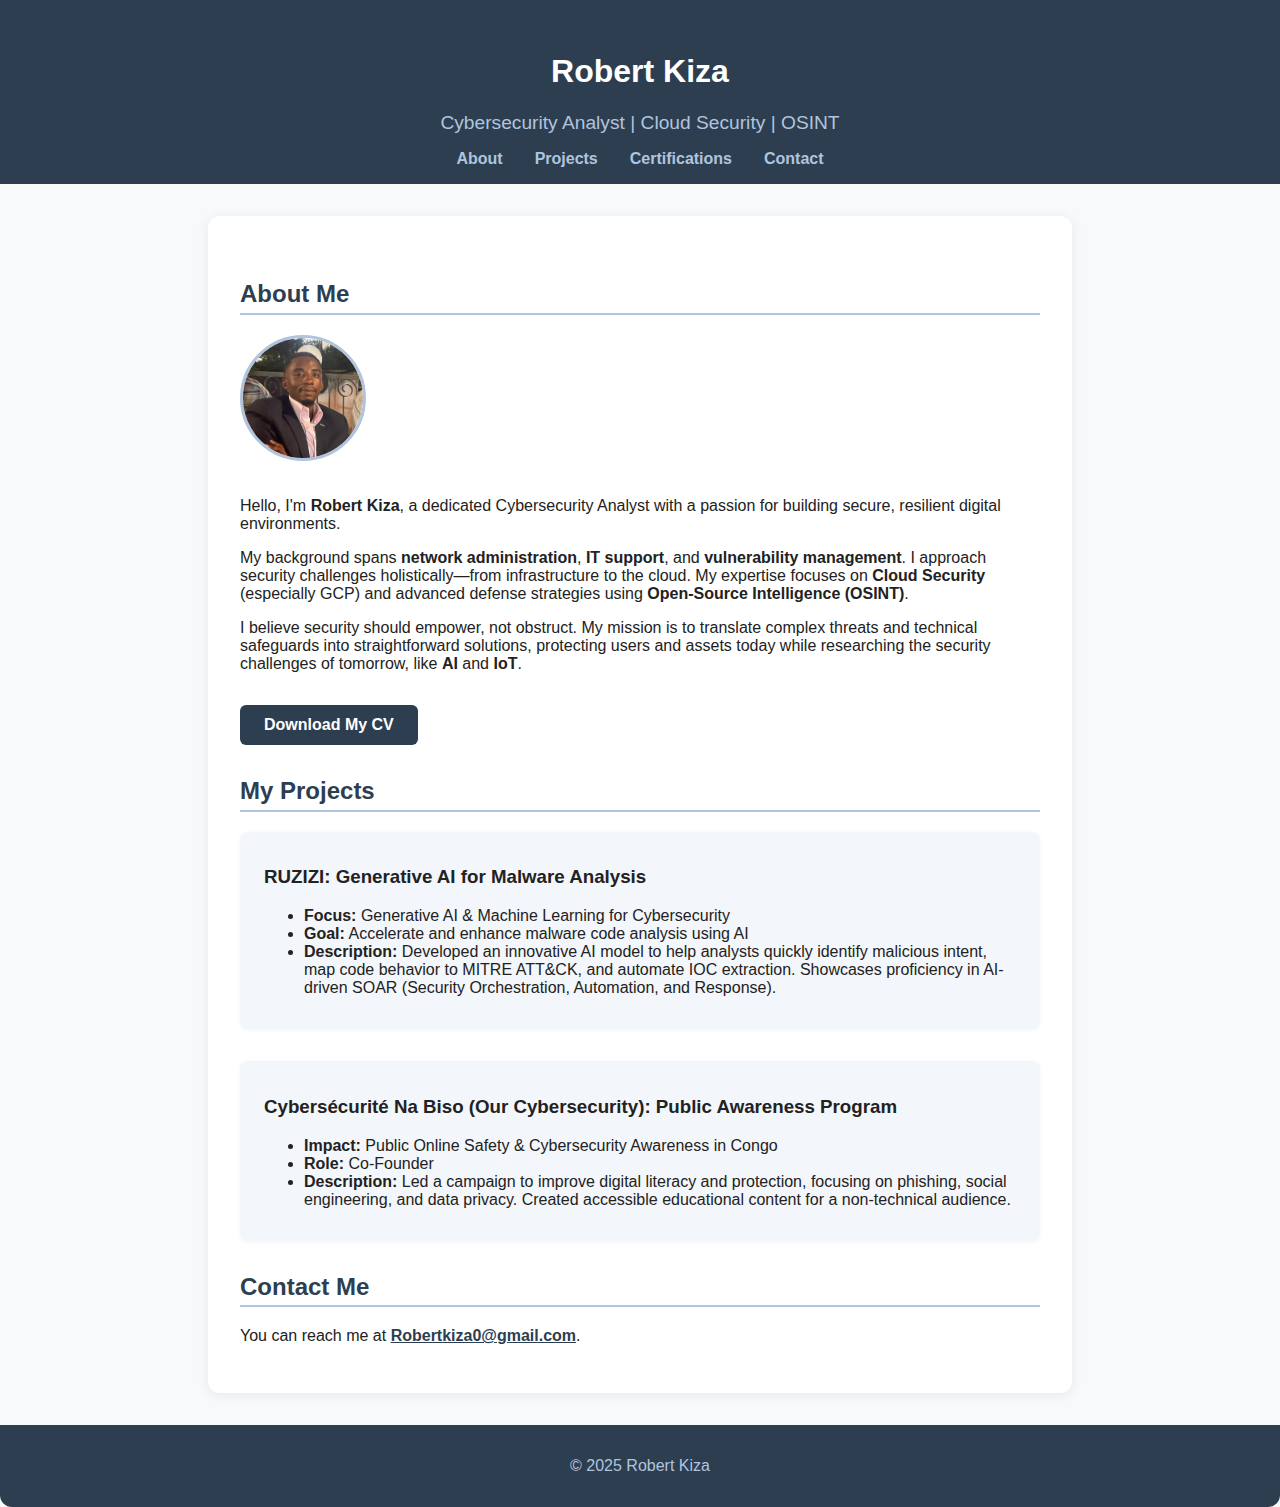
<file: src/index.html>
<!DOCTYPE html>
<html lang="en">
<head>
    <meta charset="UTF-8">
    <meta name="viewport" content="width=device-width, initial-scale=1.0">
    <title>Robert Kiza | Cybersecurity Analyst</title>
    <link rel="stylesheet" href="styles/main.css">
</head>
<body>
    <header>
        <h1>Robert Kiza</h1>
        <p class="subtitle">Cybersecurity Analyst | Cloud Security | OSINT</p>
        <nav>
            <ul>
                <li><a href="#about">About</a></li>
                <li><a href="#projects">Projects</a></li>
                <li><a href="certifications.html">Certifications</a></li>
                <li><a href="#contact">Contact</a></li>
            </ul>
        </nav>
    </header>
    <main>
        <section id="about">
            <h2>About Me</h2>
            <img src="assets/profile.jpg" alt="Robert Kiza" class="profile-img">
            <p>
                Hello, I'm <strong>Robert Kiza</strong>, a dedicated Cybersecurity Analyst with a passion for building secure, resilient digital environments.
            </p>
            <p>
                My background spans <strong>network administration</strong>, <strong>IT support</strong>, and <strong>vulnerability management</strong>. I approach security challenges holistically—from infrastructure to the cloud. My expertise focuses on <strong>Cloud Security</strong> (especially GCP) and advanced defense strategies using <strong>Open-Source Intelligence (OSINT)</strong>.
            </p>
            <p>
                I believe security should empower, not obstruct. My mission is to translate complex threats and technical safeguards into straightforward solutions, protecting users and assets today while researching the security challenges of tomorrow, like <strong>AI</strong> and <strong>IoT</strong>.
            </p>
            <a class="cv-btn" href="assets/cv.pdf" target="_blank" download>Download My CV</a>
        </section>
        <section id="projects">
            <h2>My Projects</h2>
            <div class="project">
                <h3>RUZIZI: Generative AI for Malware Analysis</h3>
                <ul>
                    <li><strong>Focus:</strong> Generative AI & Machine Learning for Cybersecurity</li>
                    <li><strong>Goal:</strong> Accelerate and enhance malware code analysis using AI</li>
                    <li><strong>Description:</strong> Developed an innovative AI model to help analysts quickly identify malicious intent, map code behavior to MITRE ATT&CK, and automate IOC extraction. Showcases proficiency in AI-driven SOAR (Security Orchestration, Automation, and Response).</li>
                </ul>
            </div>
            <div class="project">
                <h3>Cybersécurité Na Biso (Our Cybersecurity): Public Awareness Program</h3>
                <ul>
                    <li><strong>Impact:</strong> Public Online Safety & Cybersecurity Awareness in Congo</li>
                    <li><strong>Role:</strong> Co-Founder</li>
                    <li><strong>Description:</strong> Led a campaign to improve digital literacy and protection, focusing on phishing, social engineering, and data privacy. Created accessible educational content for a non-technical audience.</li>
                </ul>
            </div>
        </section>
        <section id="contact">
            <h2>Contact Me</h2>
            <p>You can reach me at <a href="mailto:Robertkiza0@gmail.com">Robertkiza0@gmail.com</a>.</p>
        </section>
    </main>
    <footer>
        <p>&copy; 2025 Robert Kiza</p>
    </footer>
    <script src="scripts/main.js"></script>
</body>
</html>
</file>
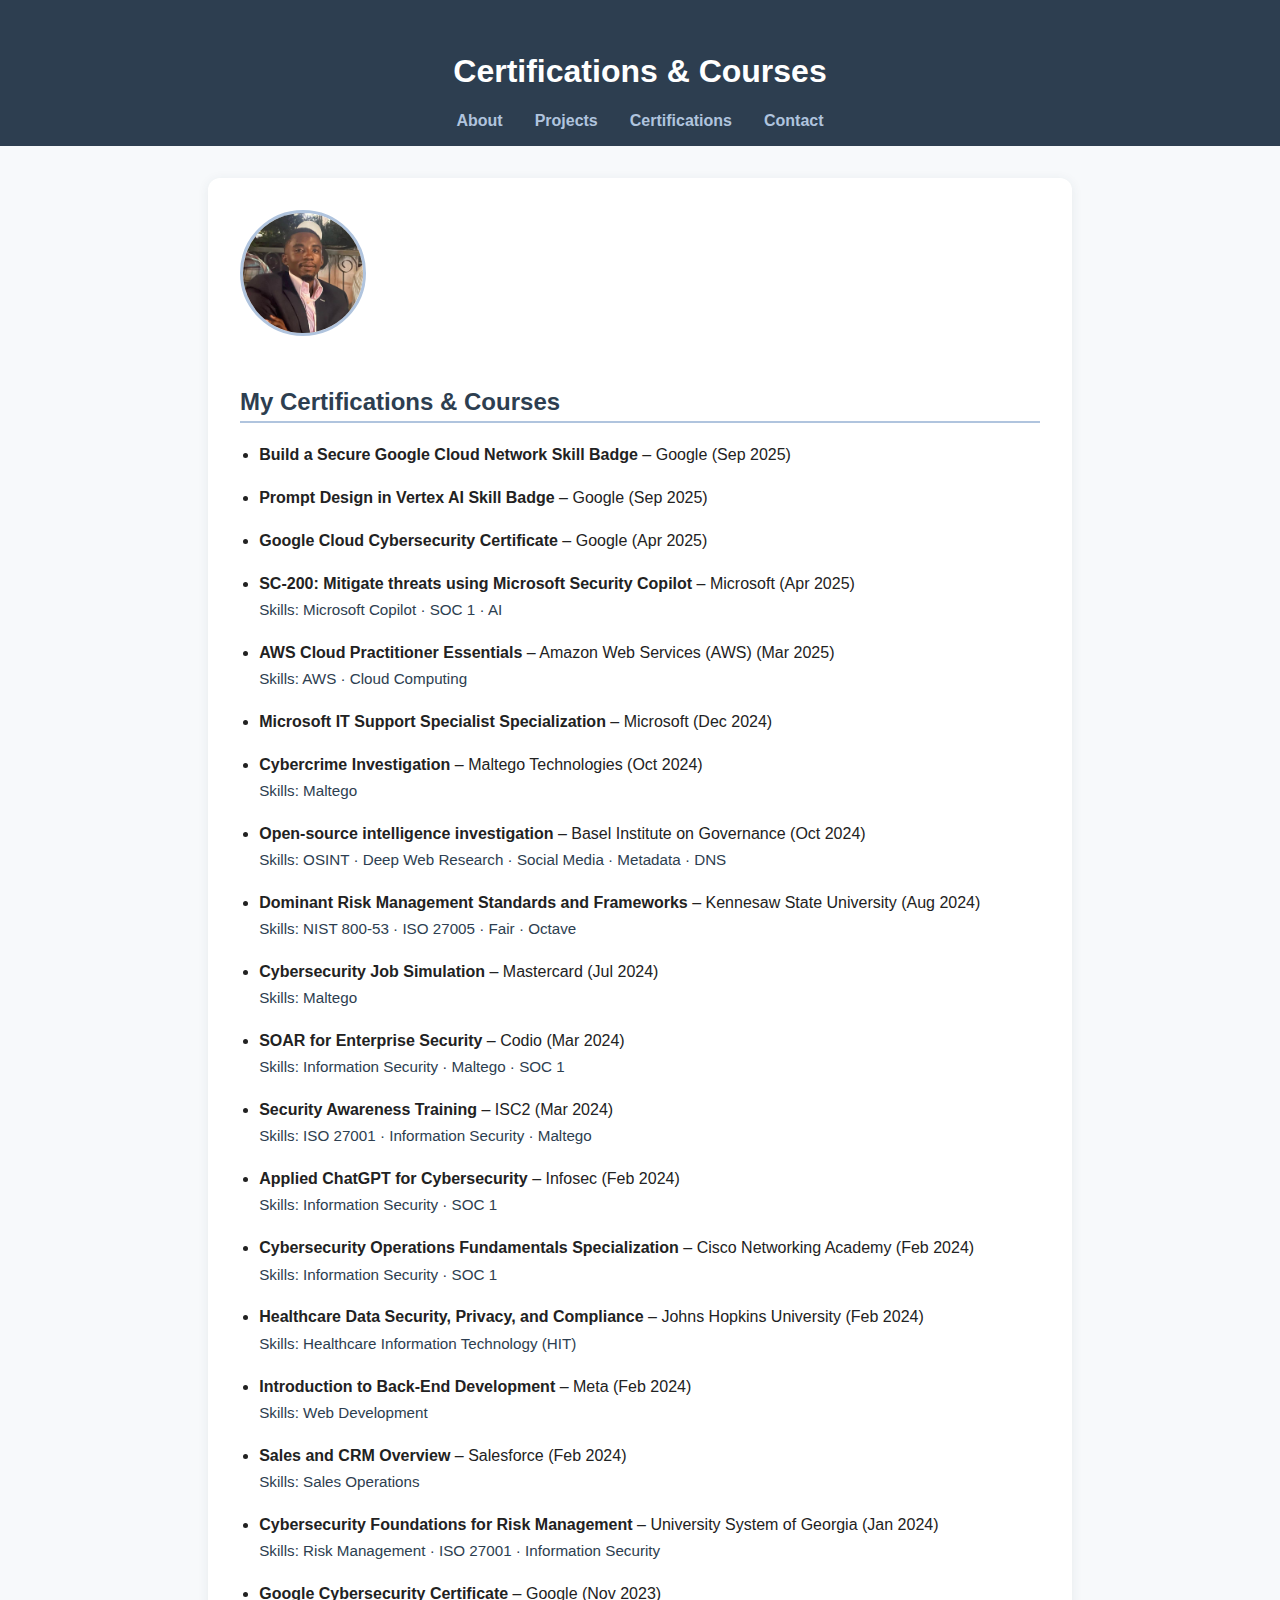
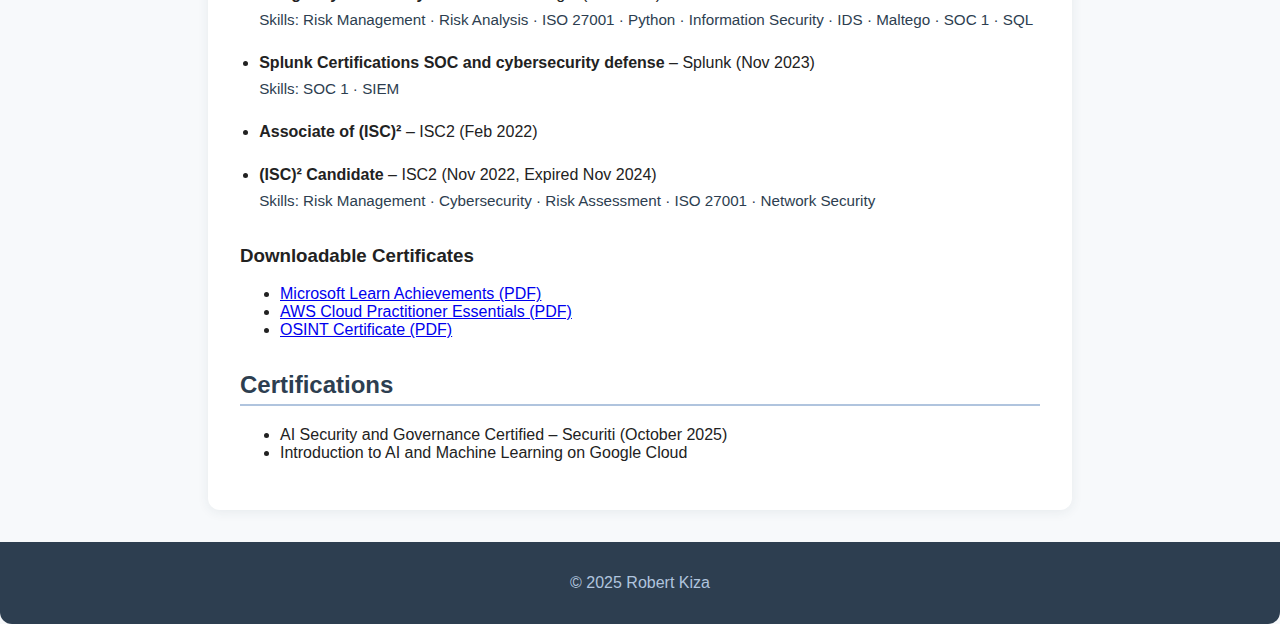
<file: certifications.html>
<!DOCTYPE html>
<html lang="en">
<head>
    <meta charset="UTF-8">
    <meta name="viewport" content="width=device-width, initial-scale=1.0">
    <title>Certifications & Courses | Robert Kiza</title>
    <link rel="stylesheet" href="styles/main.css">
    <style>
        .cert-list {
            padding-left: 1.2rem;
            margin-bottom: 2rem;
        }

        .cert-list li {
            margin-bottom: 1.2rem;
            line-height: 1.5;
        }

        .skills {
            color: #2d3e50;
            font-size: 0.95em;
            display: block;
            margin-top: 0.2em;
        }

        .profile-img {
            width: 120px;
            height: 120px;
            border-radius: 50%;
            object-fit: cover;
            margin-bottom: 1rem;
            border: 3px solid #b0c4de;
        }

        .project {
            margin-bottom: 2rem;
            background: #f3f6fa;
            padding: 1rem 1.5rem;
            border-radius: 8px;
            transition: box-shadow 0.2s;
            box-shadow: 0 1px 4px rgba(44, 62, 80, 0.05);
        }

        .project:hover {
            box-shadow: 0 4px 16px rgba(44, 62, 80, 0.12);
        }
    </style>
</head>
<body>
    <header>
        <h1>Certifications & Courses</h1>
        <nav>
            <ul>
                <li><a href="index.html#about">About</a></li>
                <li><a href="index.html#projects">Projects</a></li>
                <li><a href="certifications.html">Certifications</a></li>
                <li><a href="index.html#contact">Contact</a></li>
            </ul>
        </nav>
    </header>
    <main>
        <section>
            <img src="assets/profile.jpg" alt="Robert Kiza" class="profile-img">
            <h2>My Certifications & Courses</h2>
            <ul class="cert-list">
                <li>
                    <strong>Build a Secure Google Cloud Network Skill Badge</strong> – Google (Sep 2025)
                </li>
                <li>
                    <strong>Prompt Design in Vertex AI Skill Badge</strong> – Google (Sep 2025)
                </li>
                <li>
                    <strong>Google Cloud Cybersecurity Certificate</strong> – Google (Apr 2025)
                </li>
                <li>
                    <strong>SC-200: Mitigate threats using Microsoft Security Copilot</strong> – Microsoft (Apr 2025)
                    <br><span class="skills">Skills: Microsoft Copilot · SOC 1 · AI</span>
                </li>
                <li>
                    <strong>AWS Cloud Practitioner Essentials</strong> – Amazon Web Services (AWS) (Mar 2025)
                    <br><span class="skills">Skills: AWS · Cloud Computing</span>
                </li>
                <li>
                    <strong>Microsoft IT Support Specialist Specialization</strong> – Microsoft (Dec 2024)
                </li>
                <li>
                    <strong>Cybercrime Investigation</strong> – Maltego Technologies (Oct 2024)
                    <br><span class="skills">Skills: Maltego</span>
                </li>
                <li>
                    <strong>Open-source intelligence investigation</strong> – Basel Institute on Governance (Oct 2024)
                    <br><span class="skills">Skills: OSINT · Deep Web Research · Social Media · Metadata · DNS</span>
                </li>
                <li>
                    <strong>Dominant Risk Management Standards and Frameworks</strong> – Kennesaw State University (Aug 2024)
                    <br><span class="skills">Skills: NIST 800-53 · ISO 27005 · Fair · Octave</span>
                </li>
                <li>
                    <strong>Cybersecurity Job Simulation</strong> – Mastercard (Jul 2024)
                    <br><span class="skills">Skills: Maltego</span>
                </li>
                <li>
                    <strong>SOAR for Enterprise Security</strong> – Codio (Mar 2024)
                    <br><span class="skills">Skills: Information Security · Maltego · SOC 1</span>
                </li>
                <li>
                    <strong>Security Awareness Training</strong> – ISC2 (Mar 2024)
                    <br><span class="skills">Skills: ISO 27001 · Information Security · Maltego</span>
                </li>
                <li>
                    <strong>Applied ChatGPT for Cybersecurity</strong> – Infosec (Feb 2024)
                    <br><span class="skills">Skills: Information Security · SOC 1</span>
                </li>
                <li>
                    <strong>Cybersecurity Operations Fundamentals Specialization</strong> – Cisco Networking Academy (Feb 2024)
                    <br><span class="skills">Skills: Information Security · SOC 1</span>
                </li>
                <li>
                    <strong>Healthcare Data Security, Privacy, and Compliance</strong> – Johns Hopkins University (Feb 2024)
                    <br><span class="skills">Skills: Healthcare Information Technology (HIT)</span>
                </li>
                <li>
                    <strong>Introduction to Back-End Development</strong> – Meta (Feb 2024)
                    <br><span class="skills">Skills: Web Development</span>
                </li>
                <li>
                    <strong>Sales and CRM Overview</strong> – Salesforce (Feb 2024)
                    <br><span class="skills">Skills: Sales Operations</span>
                </li>
                <li>
                    <strong>Cybersecurity Foundations for Risk Management</strong> – University System of Georgia (Jan 2024)
                    <br><span class="skills">Skills: Risk Management · ISO 27001 · Information Security</span>
                </li>
                <li>
                    <strong>Google Cybersecurity Certificate</strong> – Google (Nov 2023)
                    <br><span class="skills">Skills: Risk Management · Risk Analysis · ISO 27001 · Python · Information Security · IDS · Maltego · SOC 1 · SQL</span>
                </li>
                <li>
                    <strong>Splunk Certifications SOC and cybersecurity defense</strong> – Splunk (Nov 2023)
                    <br><span class="skills">Skills: SOC 1 · SIEM</span>
                </li>
                <li>
                    <strong>Associate of (ISC)²</strong> – ISC2 (Feb 2022)
                </li>
                <li>
                    <strong>(ISC)² Candidate</strong> – ISC2 (Nov 2022, Expired Nov 2024)
                    <br><span class="skills">Skills: Risk Management · Cybersecurity · Risk Assessment · ISO 27001 · Network Security</span>
                </li>
            </ul>
            <h3>Downloadable Certificates</h3>
            <ul>
                <li><a href="assets/Achievements - lungwekizarobert-0244 _ Microsoft Learn.pdf" target="_blank" download>Microsoft Learn Achievements (PDF)</a></li>
                <li><a href="assets/AWS Cloud practitioner Essentials.pdf" target="_blank" download>AWS Cloud Practitioner Essentials (PDF)</a></li>
                <li><a href="assets/Osint certificate.pdf" target="_blank" download>OSINT Certificate (PDF)</a></li>
            </ul>
        </section>
        <section id="certifications">
            <h2>Certifications</h2>
            <ul>
                <li>AI Security and Governance Certified – Securiti (October 2025)</li>
                <li>Introduction to AI and Machine Learning on Google Cloud</li>
                <!-- Add your other certifications below -->
                <!-- ...existing certifications... -->
            </ul>
        </section>
    </main>
    <footer>
        <p>&copy; 2025 Robert Kiza</p>
    </footer>
</body>
</html>
</file>
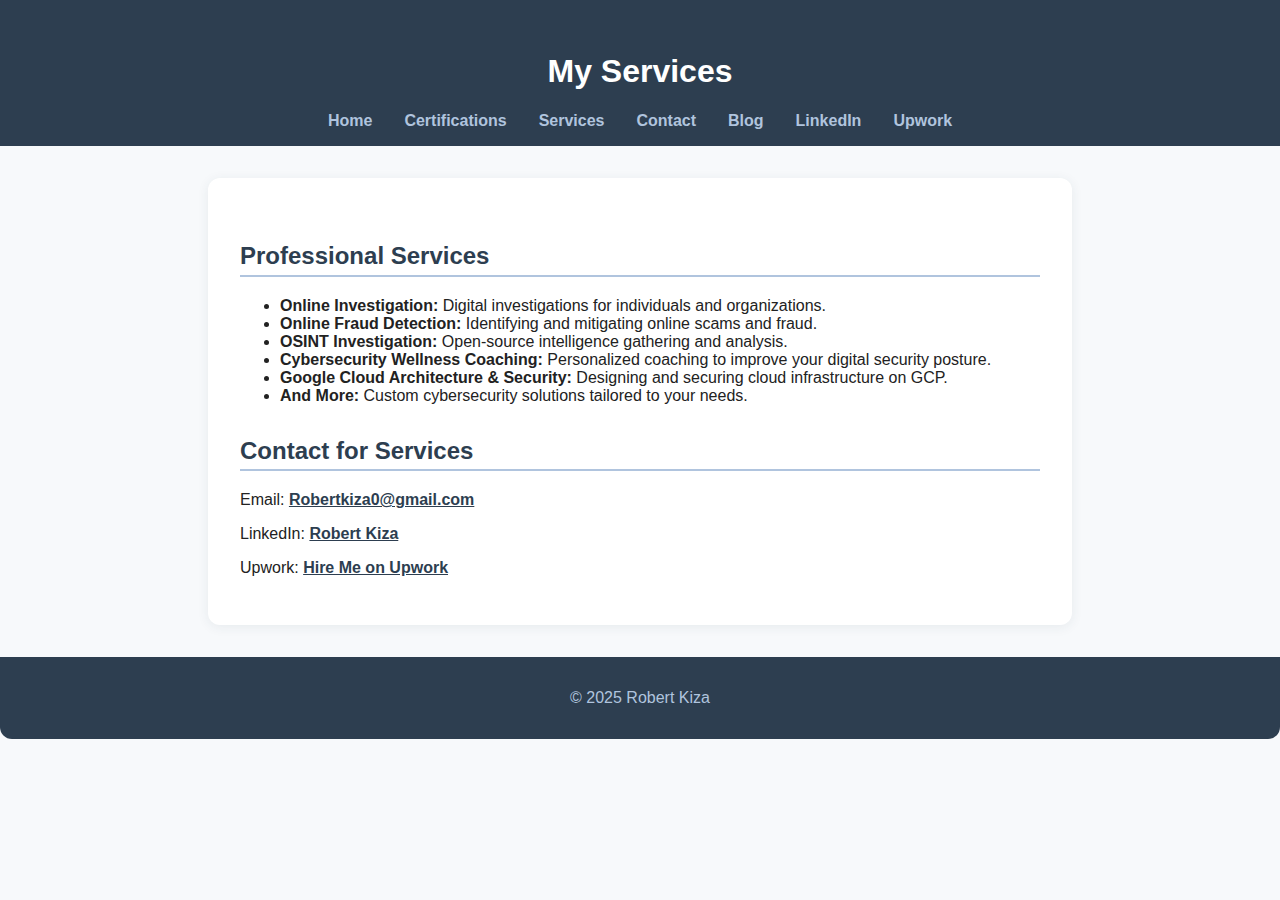
<file: services.html>
<!DOCTYPE html>
<html lang="en">
<head>
    <meta charset="UTF-8">
    <meta name="viewport" content="width=device-width, initial-scale=1.0">
    <title>Services | Robert Kiza</title>
    <link rel="stylesheet" href="styles/main.css">
</head>
<body>
    <header>
        <h1>My Services</h1>
        <nav>
            <ul>
                <li><a href="index.html">Home</a></li>
                <li><a href="certifications.html">Certifications</a></li>
                <li><a href="services.html">Services</a></li>
                <li><a href="#contact">Contact</a></li>
                <li><a href="https://robertkiza0.wordpress.com" target="_blank">Blog</a></li>
                <li><a href="https://www.linkedin.com/in/robert-%EB%A1%9C%EB%B2%84%ED%8A%B8-kiza-492859188/" target="_blank">LinkedIn</a></li>
                <li><a href="https://www.upwork.com/freelancers/~017c8632f2c26a994f" target="_blank">Upwork</a></li>
            </ul>
        </nav>
    </header>
    <main>
        <section>
            <h2>Professional Services</h2>
            <ul>
                <li><strong>Online Investigation:</strong> Digital investigations for individuals and organizations.</li>
                <li><strong>Online Fraud Detection:</strong> Identifying and mitigating online scams and fraud.</li>
                <li><strong>OSINT Investigation:</strong> Open-source intelligence gathering and analysis.</li>
                <li><strong>Cybersecurity Wellness Coaching:</strong> Personalized coaching to improve your digital security posture.</li>
                <li><strong>Google Cloud Architecture & Security:</strong> Designing and securing cloud infrastructure on GCP.</li>
                <li><strong>And More:</strong> Custom cybersecurity solutions tailored to your needs.</li>
            </ul>
        </section>
        <section id="contact">
            <h2>Contact for Services</h2>
            <p>Email: <a href="mailto:Robertkiza0@gmail.com">Robertkiza0@gmail.com</a></p>
            <p>LinkedIn: <a href="https://www.linkedin.com/in/robert-%EB%A1%9C%EB%B2%84%ED%8A%B8-kiza-492859188/" target="_blank">Robert Kiza</a></p>
            <p>Upwork: <a href="https://www.upwork.com/freelancers/~017c8632f2c26a994f" target="_blank">Hire Me on Upwork</a></p>
        </section>
    </main>
    <footer>
        <p>&copy; 2025 Robert Kiza</p>
    </footer>
</body>
</html>
</file>
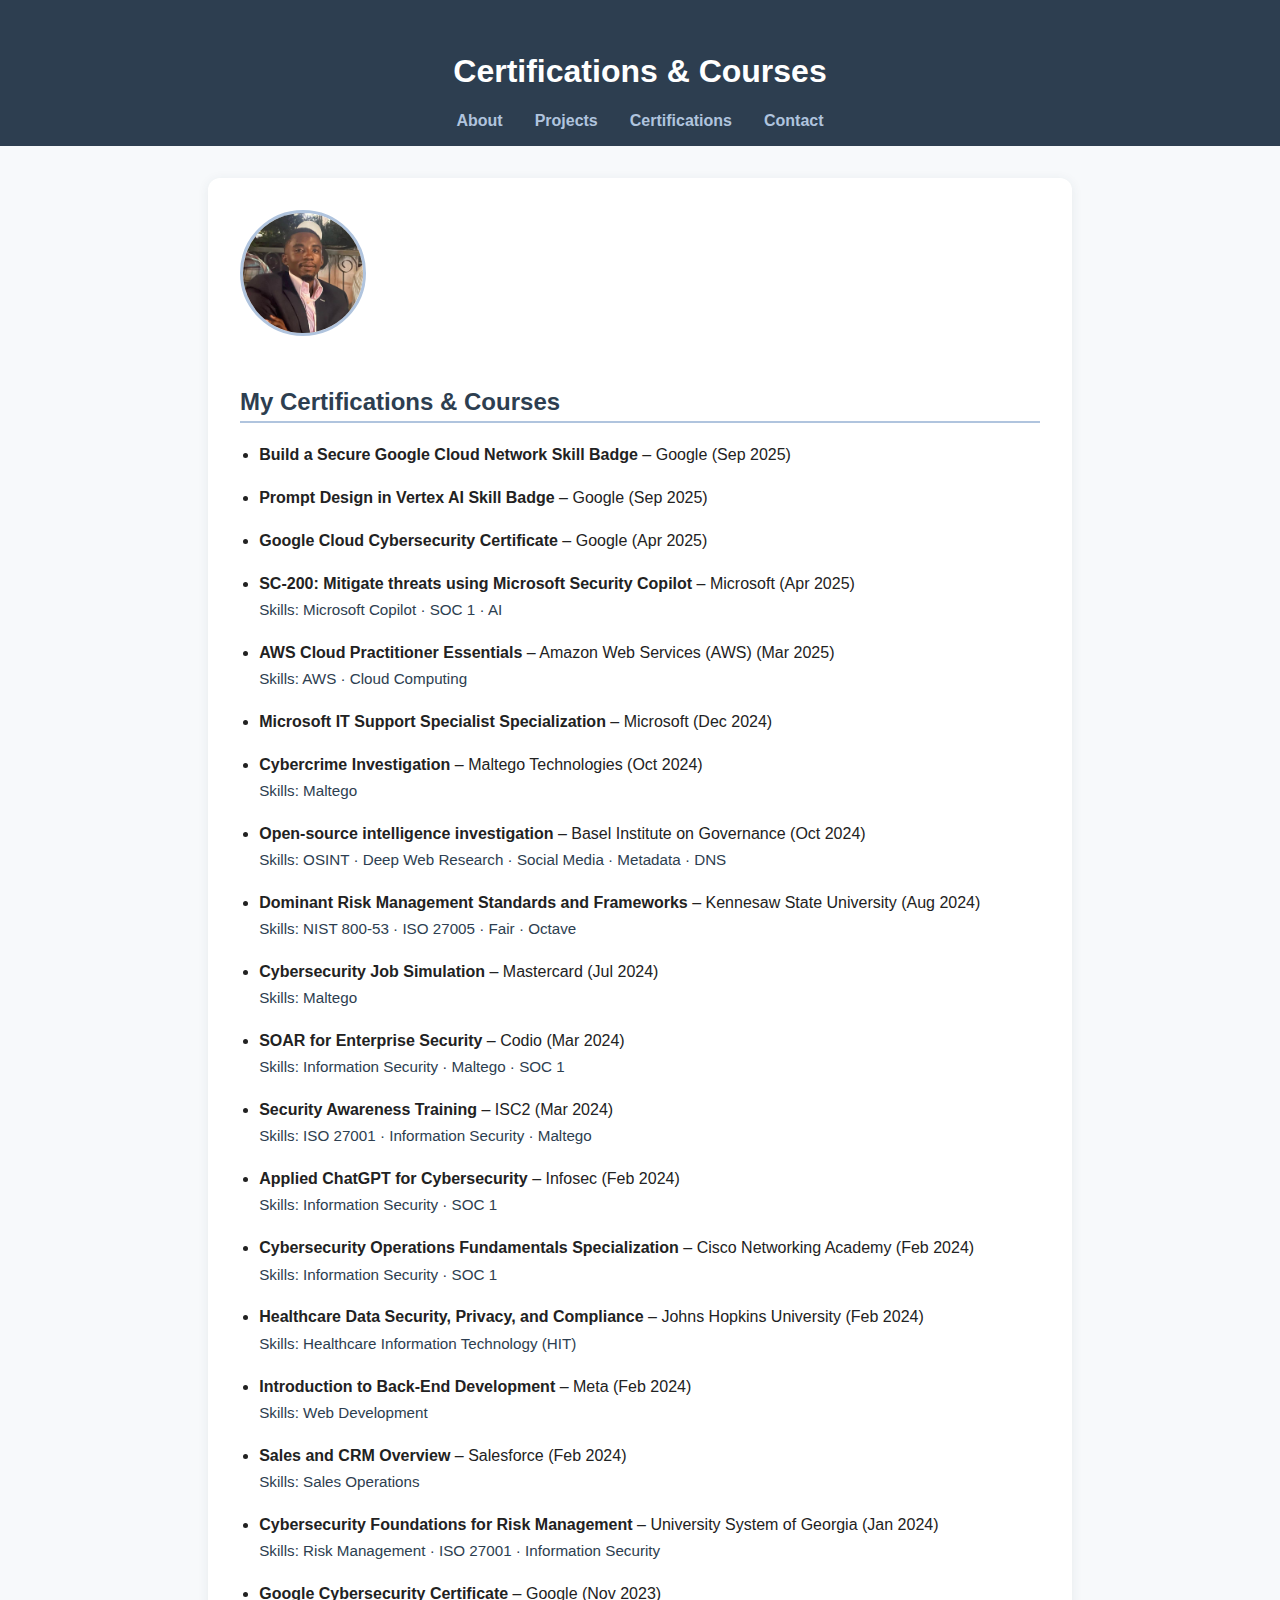
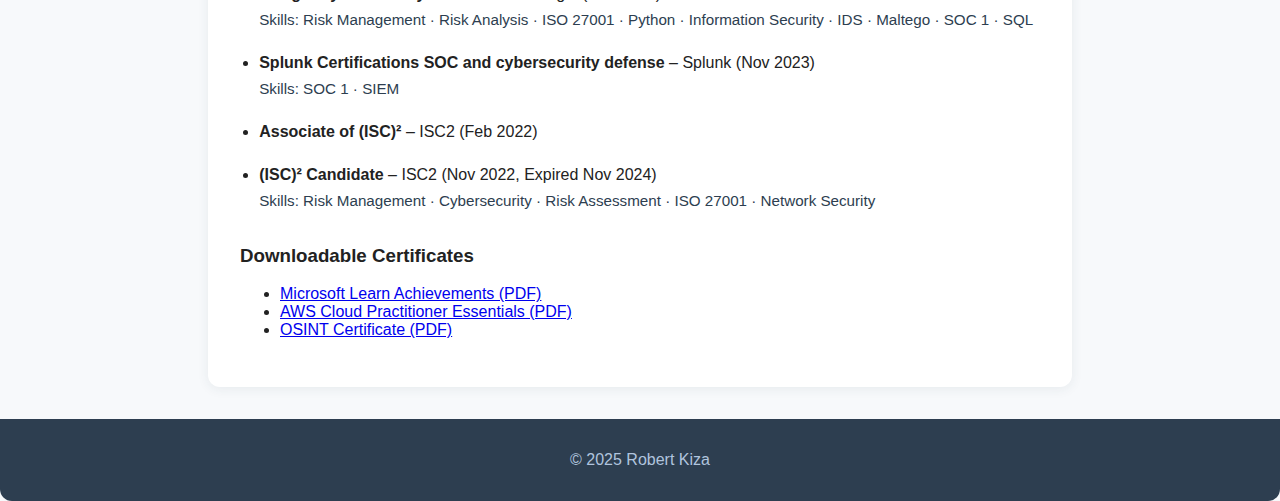
<file: src/certifications.html>
<!DOCTYPE html>
<html lang="en">
<head>
    <meta charset="UTF-8">
    <meta name="viewport" content="width=device-width, initial-scale=1.0">
    <title>Certifications & Courses | Robert Kiza</title>
    <link rel="stylesheet" href="styles/main.css">
    <style>
        .cert-list {
            padding-left: 1.2rem;
            margin-bottom: 2rem;
        }

        .cert-list li {
            margin-bottom: 1.2rem;
            line-height: 1.5;
        }

        .skills {
            color: #2d3e50;
            font-size: 0.95em;
            display: block;
            margin-top: 0.2em;
        }

        .profile-img {
            width: 120px;
            height: 120px;
            border-radius: 50%;
            object-fit: cover;
            margin-bottom: 1rem;
            border: 3px solid #b0c4de;
        }

        .project {
            margin-bottom: 2rem;
            background: #f3f6fa;
            padding: 1rem 1.5rem;
            border-radius: 8px;
            transition: box-shadow 0.2s;
            box-shadow: 0 1px 4px rgba(44, 62, 80, 0.05);
        }

        .project:hover {
            box-shadow: 0 4px 16px rgba(44, 62, 80, 0.12);
        }
    </style>
</head>
<body>
    <header>
        <h1>Certifications & Courses</h1>
        <nav>
            <ul>
                <li><a href="index.html#about">About</a></li>
                <li><a href="index.html#projects">Projects</a></li>
                <li><a href="certifications.html">Certifications</a></li>
                <li><a href="index.html#contact">Contact</a></li>
            </ul>
        </nav>
    </header>
    <main>
        <section>
            <img src="assets/profile.jpg" alt="Robert Kiza" class="profile-img">
            <h2>My Certifications & Courses</h2>
            <ul class="cert-list">
                <li>
                    <strong>Build a Secure Google Cloud Network Skill Badge</strong> – Google (Sep 2025)
                </li>
                <li>
                    <strong>Prompt Design in Vertex AI Skill Badge</strong> – Google (Sep 2025)
                </li>
                <li>
                    <strong>Google Cloud Cybersecurity Certificate</strong> – Google (Apr 2025)
                </li>
                <li>
                    <strong>SC-200: Mitigate threats using Microsoft Security Copilot</strong> – Microsoft (Apr 2025)
                    <br><span class="skills">Skills: Microsoft Copilot · SOC 1 · AI</span>
                </li>
                <li>
                    <strong>AWS Cloud Practitioner Essentials</strong> – Amazon Web Services (AWS) (Mar 2025)
                    <br><span class="skills">Skills: AWS · Cloud Computing</span>
                </li>
                <li>
                    <strong>Microsoft IT Support Specialist Specialization</strong> – Microsoft (Dec 2024)
                </li>
                <li>
                    <strong>Cybercrime Investigation</strong> – Maltego Technologies (Oct 2024)
                    <br><span class="skills">Skills: Maltego</span>
                </li>
                <li>
                    <strong>Open-source intelligence investigation</strong> – Basel Institute on Governance (Oct 2024)
                    <br><span class="skills">Skills: OSINT · Deep Web Research · Social Media · Metadata · DNS</span>
                </li>
                <li>
                    <strong>Dominant Risk Management Standards and Frameworks</strong> – Kennesaw State University (Aug 2024)
                    <br><span class="skills">Skills: NIST 800-53 · ISO 27005 · Fair · Octave</span>
                </li>
                <li>
                    <strong>Cybersecurity Job Simulation</strong> – Mastercard (Jul 2024)
                    <br><span class="skills">Skills: Maltego</span>
                </li>
                <li>
                    <strong>SOAR for Enterprise Security</strong> – Codio (Mar 2024)
                    <br><span class="skills">Skills: Information Security · Maltego · SOC 1</span>
                </li>
                <li>
                    <strong>Security Awareness Training</strong> – ISC2 (Mar 2024)
                    <br><span class="skills">Skills: ISO 27001 · Information Security · Maltego</span>
                </li>
                <li>
                    <strong>Applied ChatGPT for Cybersecurity</strong> – Infosec (Feb 2024)
                    <br><span class="skills">Skills: Information Security · SOC 1</span>
                </li>
                <li>
                    <strong>Cybersecurity Operations Fundamentals Specialization</strong> – Cisco Networking Academy (Feb 2024)
                    <br><span class="skills">Skills: Information Security · SOC 1</span>
                </li>
                <li>
                    <strong>Healthcare Data Security, Privacy, and Compliance</strong> – Johns Hopkins University (Feb 2024)
                    <br><span class="skills">Skills: Healthcare Information Technology (HIT)</span>
                </li>
                <li>
                    <strong>Introduction to Back-End Development</strong> – Meta (Feb 2024)
                    <br><span class="skills">Skills: Web Development</span>
                </li>
                <li>
                    <strong>Sales and CRM Overview</strong> – Salesforce (Feb 2024)
                    <br><span class="skills">Skills: Sales Operations</span>
                </li>
                <li>
                    <strong>Cybersecurity Foundations for Risk Management</strong> – University System of Georgia (Jan 2024)
                    <br><span class="skills">Skills: Risk Management · ISO 27001 · Information Security</span>
                </li>
                <li>
                    <strong>Google Cybersecurity Certificate</strong> – Google (Nov 2023)
                    <br><span class="skills">Skills: Risk Management · Risk Analysis · ISO 27001 · Python · Information Security · IDS · Maltego · SOC 1 · SQL</span>
                </li>
                <li>
                    <strong>Splunk Certifications SOC and cybersecurity defense</strong> – Splunk (Nov 2023)
                    <br><span class="skills">Skills: SOC 1 · SIEM</span>
                </li>
                <li>
                    <strong>Associate of (ISC)²</strong> – ISC2 (Feb 2022)
                </li>
                <li>
                    <strong>(ISC)² Candidate</strong> – ISC2 (Nov 2022, Expired Nov 2024)
                    <br><span class="skills">Skills: Risk Management · Cybersecurity · Risk Assessment · ISO 27001 · Network Security</span>
                </li>
            </ul>
            <h3>Downloadable Certificates</h3>
            <ul>
                <li><a href="assets/Achievements - lungwekizarobert-0244 _ Microsoft Learn.pdf" target="_blank" download>Microsoft Learn Achievements (PDF)</a></li>
                <li><a href="assets/AWS Cloud practitioner Essentials.pdf" target="_blank" download>AWS Cloud Practitioner Essentials (PDF)</a></li>
                <li><a href="assets/Osint certificate.pdf" target="_blank" download>OSINT Certificate (PDF)</a></li>
            </ul>
        </section>
    </main>
    <footer>
        <p>&copy; 2025 Robert Kiza</p>
    </footer>
</body>
</html>
</file>
<file: src/styles/main.css>
body {
    font-family: 'Segoe UI', Arial, sans-serif;
    margin: 0;
    background: #f7f9fb;
    color: #222;
}

header {
    background: #2d3e50;
    color: #fff;
    padding: 2rem 0 1rem 0;
    text-align: center;
}

header .subtitle {
    font-size: 1.2rem;
    color: #b0c4de;
    margin-bottom: 1rem;
}

nav ul {
    list-style: none;
    padding: 0;
    margin: 1rem 0 0 0;
    display: flex;
    justify-content: center;
    gap: 2rem;
}

nav a {
    color: #b0c4de;
    text-decoration: none;
    font-weight: bold;
    transition: color 0.2s;
}

nav a:hover {
    color: #fff;
}

main {
    max-width: 800px;
    margin: 2rem auto;
    background: #fff;
    padding: 2rem;
    border-radius: 12px;
    box-shadow: 0 2px 12px rgba(44, 62, 80, 0.08);
}

h2 {
    color: #2d3e50;
    border-bottom: 2px solid #b0c4de;
    padding-bottom: 0.3rem;
    margin-top: 2rem;
}

.project {
    margin-bottom: 2rem;
    background: #f3f6fa;
    padding: 1rem 1.5rem;
    border-radius: 8px;
    transition: box-shadow 0.2s;
    box-shadow: 0 1px 4px rgba(44, 62, 80, 0.05);
}

.project:hover {
    box-shadow: 0 4px 16px rgba(44, 62, 80, 0.12);
}

.cv-btn {
    display: inline-block;
    margin-top: 1rem;
    padding: 0.7rem 1.5rem;
    background: #2d3e50;
    color: #fff;
    border-radius: 6px;
    text-decoration: none;
    font-weight: bold;
    transition: background 0.2s;
}

.cv-btn:hover {
    background: #1a232e;
}

footer {
    text-align: center;
    padding: 1rem 0;
    background: #2d3e50;
    color: #b0c4de;
    margin-top: 2rem;
    border-radius: 0 0 12px 12px;
}

img.profile-img {
    width: 120px;
    height: 120px;
    border-radius: 50%;
    object-fit: cover;
    margin-bottom: 1rem;
    border: 3px solid #b0c4de;
}

#contact a {
    color: #2d3e50;
    font-weight: bold;
    text-decoration: underline;
    transition: color 0.2s;
}

#contact a:hover {
    color: #1a232e;
}

@media (max-width: 600px) {
    main {
        padding: 1rem;
    }
    nav ul {
        flex-direction: column;
        gap: 1rem;
    }
}
</file>
<file: styles/main.css>
body {
    font-family: 'Segoe UI', Arial, sans-serif;
    margin: 0;
    background: #f7f9fb;
    color: #222;
}

header {
    background: #2d3e50;
    color: #fff;
    padding: 2rem 0 1rem 0;
    text-align: center;
}

header .subtitle {
    font-size: 1.2rem;
    color: #b0c4de;
    margin-bottom: 1rem;
}

nav ul {
    list-style: none;
    padding: 0;
    margin: 1rem 0 0 0;
    display: flex;
    justify-content: center;
    gap: 2rem;
}

nav a {
    color: #b0c4de;
    text-decoration: none;
    font-weight: bold;
    transition: color 0.2s;
}

nav a:hover {
    color: #fff;
}

main {
    max-width: 800px;
    margin: 2rem auto;
    background: #fff;
    padding: 2rem;
    border-radius: 12px;
    box-shadow: 0 2px 12px rgba(44, 62, 80, 0.08);
}

h2 {
    color: #2d3e50;
    border-bottom: 2px solid #b0c4de;
    padding-bottom: 0.3rem;
    margin-top: 2rem;
}

.project {
    margin-bottom: 2rem;
    background: #f3f6fa;
    padding: 1rem 1.5rem;
    border-radius: 8px;
    transition: box-shadow 0.2s;
    box-shadow: 0 1px 4px rgba(44, 62, 80, 0.05);
}

.project:hover {
    box-shadow: 0 4px 16px rgba(44, 62, 80, 0.12);
}

.cv-btn {
    display: inline-block;
    margin-top: 1rem;
    padding: 0.7rem 1.5rem;
    background: #2d3e50;
    color: #fff;
    border-radius: 6px;
    text-decoration: none;
    font-weight: bold;
    transition: background 0.2s;
}

.cv-btn:hover {
    background: #1a232e;
}

footer {
    text-align: center;
    padding: 1rem 0;
    background: #2d3e50;
    color: #b0c4de;
    margin-top: 2rem;
    border-radius: 0 0 12px 12px;
}

img.profile-img {
    width: 120px;
    height: 120px;
    border-radius: 50%;
    object-fit: cover;
    margin-bottom: 1rem;
    border: 3px solid #b0c4de;
}

#contact a {
    color: #2d3e50;
    font-weight: bold;
    text-decoration: underline;
    transition: color 0.2s;
}

#contact a:hover {
    color: #1a232e;
}

@media (max-width: 600px) {
    main {
        padding: 1rem;
    }
    nav ul {
        flex-direction: column;
        gap: 1rem;
    }
}
</file>
